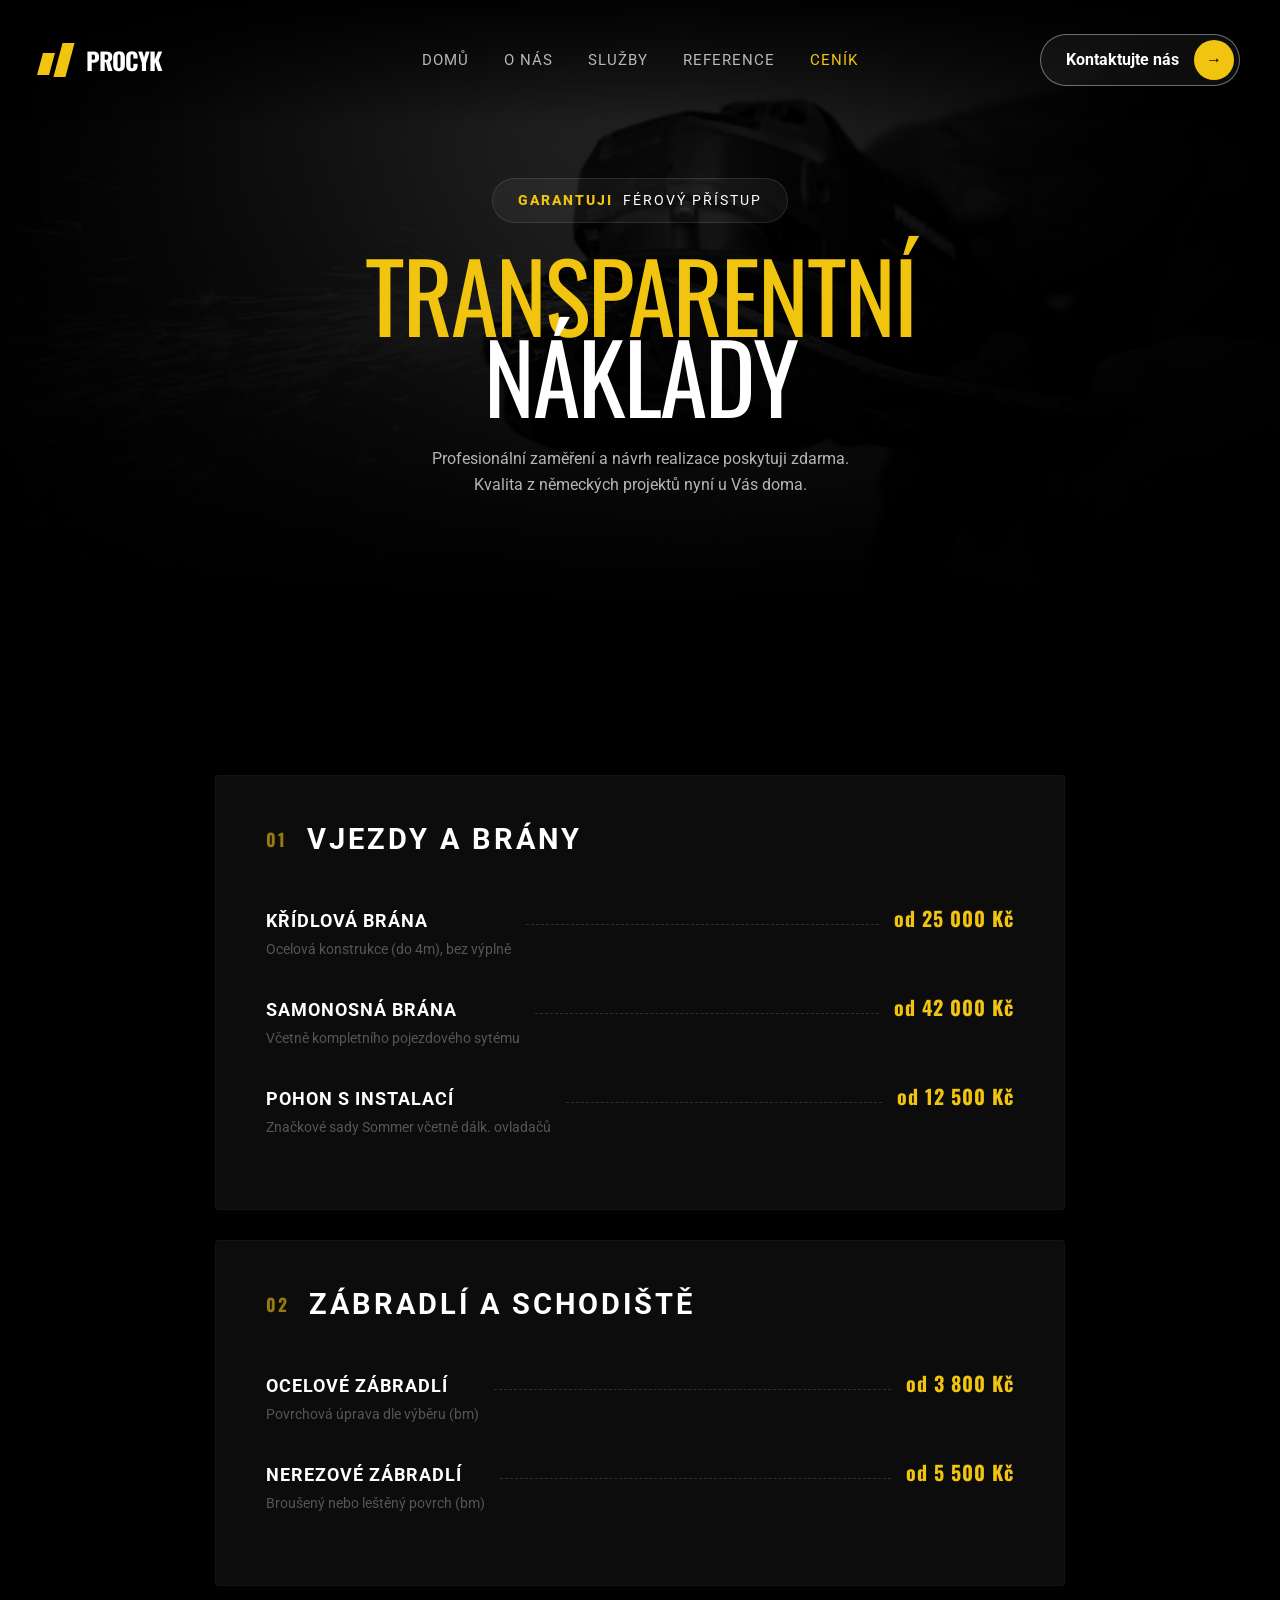
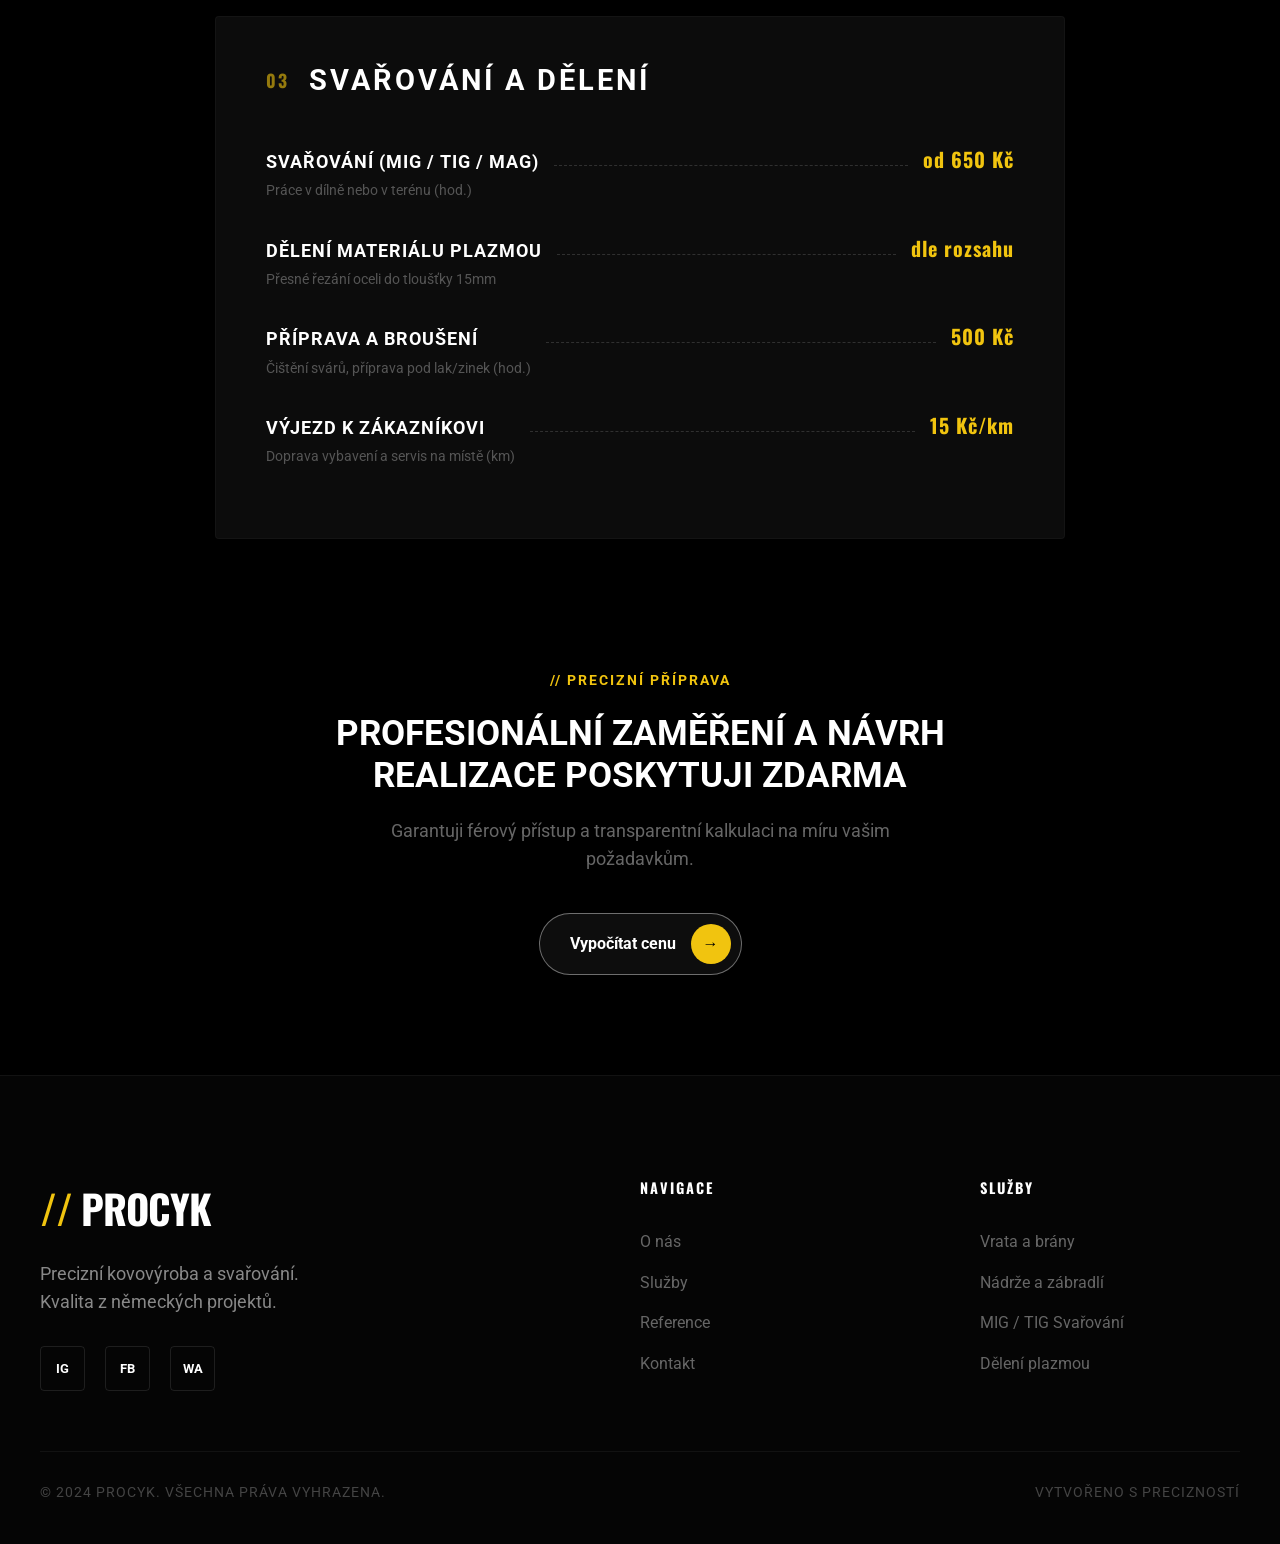
<file: cenik.html>
<!doctype html>
<html lang="cs">
  <head>
    <meta charset="UTF-8" />
    <meta name="viewport" content="width=device-width, initial-scale=1.0" />
    <title>Ceník | PROCYK</title>
    <link rel="stylesheet" href="style.css" />
        <link
      href="https://fonts.googleapis.com/css2?family=Oswald:wght@700&family=Roboto:wght@400;700&display=swap"
      rel="stylesheet"
    />
  </head>
  <body>
    <header class="main-header">
      <div class="header-inner">
<div class="logo-wrapper">
  <a href="#" class="logo-link">
    <div class="logo-icon">
      <span class="bar bar-1"></span>
      <span class="bar bar-2"></span>
      <span class="logo-text">PROCYK</span>
    </div>
  </a>
</div>

        <nav class="nav-menu">
          <ul>
            <li><a href="index.html">Domů</a></li>
            <li><a href="index.html#o-mne">O nás</a></li>
              <a href="index.html#services">Služby</a>
            </li>
            <li><a href="reference.html">Reference</a></li>
            <li><a href="cenik.html" class="active">Ceník</a></li>
          </ul>
        </nav>

        <div class="header-actions">
          <a href="kontakt.html" class="contact-pill">
            <span>Kontaktujte nás</span>
            <div class="circle-arrow">→</div>
          </a>
        </div>
      </div>
    </header>

<section class="pricing-hero">
    <div class="hero-bg-wrapper">
        <img src="images/hero-cenik.jpg" alt="Výroba" class="hero-bg-img">
        <div class="hero-gradient-overlay"></div>
    </div>

    <div class="hero-content-center">
        <div class="trust-pill">
            <span class="pill-yellow">Garantuji</span> férový přístup
        </div>
        
        <h1 class="huge-title">
            <span class="line-yellow">Transparentní</span>
            <span class="line-white">Náklady</span>
        </h1>

        <p class="hero-description">
            Profesionální zaměření a návrh realizace poskytuji zdarma. <br>
            Kvalita z německých projektů nyní u Vás doma.
        </p>
    </div>
</section>
</section>
    <section class="pricing-content">
      <div class="container-small">
        <div class="price-card-group">
          <div class="price-cat-header">
            <span class="cat-number">01</span>
            <h2 class="cat-title">Vjezdy a brány</h2>
          </div>

          <div class="price-list">
            <div class="price-item">
              <div class="price-info">
                <span class="service-name">Křídlová brána</span>
                <span class="service-detail"
                  >Ocelová konstrukce (do 4m), bez výplně</span
                >
              </div>
              <div class="price-dots"></div>
              <div class="price-tag">od 25 000 Kč</div>
            </div>

            <div class="price-item">
              <div class="price-info">
                <span class="service-name">Samonosná brána</span>
                <span class="service-detail"
                  >Včetně kompletního pojezdového sytému</span
                >
              </div>
              <div class="price-dots :hover"></div>
              <div class="price-tag">od 42 000 Kč</div>
            </div>

            <div class="price-item highlight">
              <div class="price-info">
                <span class="service-name">Pohon s instalací</span>
                <span class="service-detail"
                  >Značkové sady Sommer včetně dálk. ovladačů</span
                >
              </div>
              <div class="price-dots"></div>
              <div class="price-tag">od 12 500 Kč</div>
            </div>
          </div>
        </div>

        <div class="price-card-group">
          <div class="price-cat-header">
            <span class="cat-number">02</span>
            <h2 class="cat-title">Zábradlí a schodiště</h2>
          </div>

          <div class="price-list">
            <div class="price-item">
              <div class="price-info">
                <span class="service-name">Ocelové zábradlí</span>
                <span class="service-detail"
                  >Povrchová úprava dle výběru (bm)</span
                >
              </div>
              <div class="price-dots"></div>
              <div class="price-tag">od 3 800 Kč</div>
            </div>

            <div class="price-item">
              <div class="price-info">
                <span class="service-name">Nerezové zábradlí</span>
                <span class="service-detail"
                  >Broušený nebo leštěný povrch (bm)</span
                >
              </div>
              <div class="price-dots"></div>
              <div class="price-tag">od 5 500 Kč</div>
            </div>
          </div>
        </div>

<div class="price-card-group">
            <div class="price-cat-header">
                <span class="cat-number">03</span>
                <h2 class="cat-title">Svařování a dělení</h2>
            </div>
            
            <div class="price-list">
                <div class="price-item">
                    <div class="price-info">
                        <span class="service-name">Svařování (MIG / TIG / MAG)</span>
                        <span class="service-detail">Práce v dílně nebo v terénu (hod.)</span>
                    </div>
                    <div class="price-dots"></div>
                    <div class="price-tag">od 650 Kč</div>
                </div>

                <div class="price-item">
                    <div class="price-info">
                        <span class="service-name">Dělení materiálu plazmou</span>
                        <span class="service-detail">Přesné řezání oceli do tloušťky 15mm</span>
                    </div>
                    <div class="price-dots"></div>
                    <div class="price-tag">dle rozsahu</div>
                </div>

                <div class="price-item">
                    <div class="price-info">
                        <span class="service-name">Příprava a broušení</span>
                        <span class="service-detail">Čištění svárů, příprava pod lak/zinek (hod.)</span>
                    </div>
                    <div class="price-dots"></div>
                    <div class="price-tag">500 Kč</div>
                </div>

                <div class="price-item highlight">
                    <div class="price-info">
                        <span class="service-name">Výjezd k zákazníkovi</span>
                        <span class="service-detail">Doprava vybavení a servis na místě (km)</span>
                    </div>
                    <div class="price-dots"></div>
                    <div class="price-tag">15 Kč/km</div>
                </div>
            </div>
        </div> </div> </section> <section class="pricing-footer-cta">
    <div class="container-small">
        <div class="cta-simple-content">
            <span class="cta-subtitle">// Precizní příprava</span>
            <h2 class="cta-main-title">Profesionální zaměření a návrh realizace poskytuji zdarma</h2>
            <p class="cta-desc">Garantuji férový přístup a transparentní kalkulaci na míru vašim požadavkům.</p>
            
            <a href="kontakt.html" class="contact-pill cta-pill">
                <span>Vypočítat cenu</span>
                <div class="circle-arrow">→</div>
            </a>
        </div>
    </div>
</section>

<footer class="main-footer">
    <div class="footer-container">
        <div class="footer-top">
            <div class="footer-col brand">
                <div class="footer-logo">
                    <span class="logo-accent">//</span> PROCYK
                </div>
                <p class="footer-tagline">Precizní kovovýroba a svařování. <br>Kvalita z německých projektů.</p>
                <div class="footer-socials">
                    <a href="#" class="social-link">IG</a>
                    <a href="#" class="social-link">FB</a>
                    <a href="#" class="social-link">WA</a>
                </div>
            </div>

            <div class="footer-col">
                <h4 class="footer-h">Navigace</h4>
                <ul class="footer-links">
                    <li><a href="index.html#about">O nás</a></li>
                    <li><a href="index.html#services">Služby</a></li>
                    <li><a href="reference.html">Reference</a></li>
                    <li><a href="kontakt.html">Kontakt</a></li>
                </ul>
            </div>

            <div class="footer-col">
                <h4 class="footer-h">Služby</h4>
                <ul class="footer-links">
                    <li><a href="#">Vrata a brány</a></li>
                    <li><a href="#">Nádrže a zábradlí</a></li>
                    <li><a href="#">MIG / TIG Svařování</a></li>
                    <li><a href="#">Dělení plazmou</a></li>
                </ul>
            </div>
        </div>

        <div class="footer-bottom">
            <div class="footer-divider"></div>
            <div class="footer-bottom-flex">
                <p>© 2024 Procyk. Všechna práva vyhrazena.</p>
                <p>Vytvořeno s precizností</p>
            </div>
        </div>
    </div>
</footer>
    <script src="script.js"></script>
  </body>
</html>
</file>
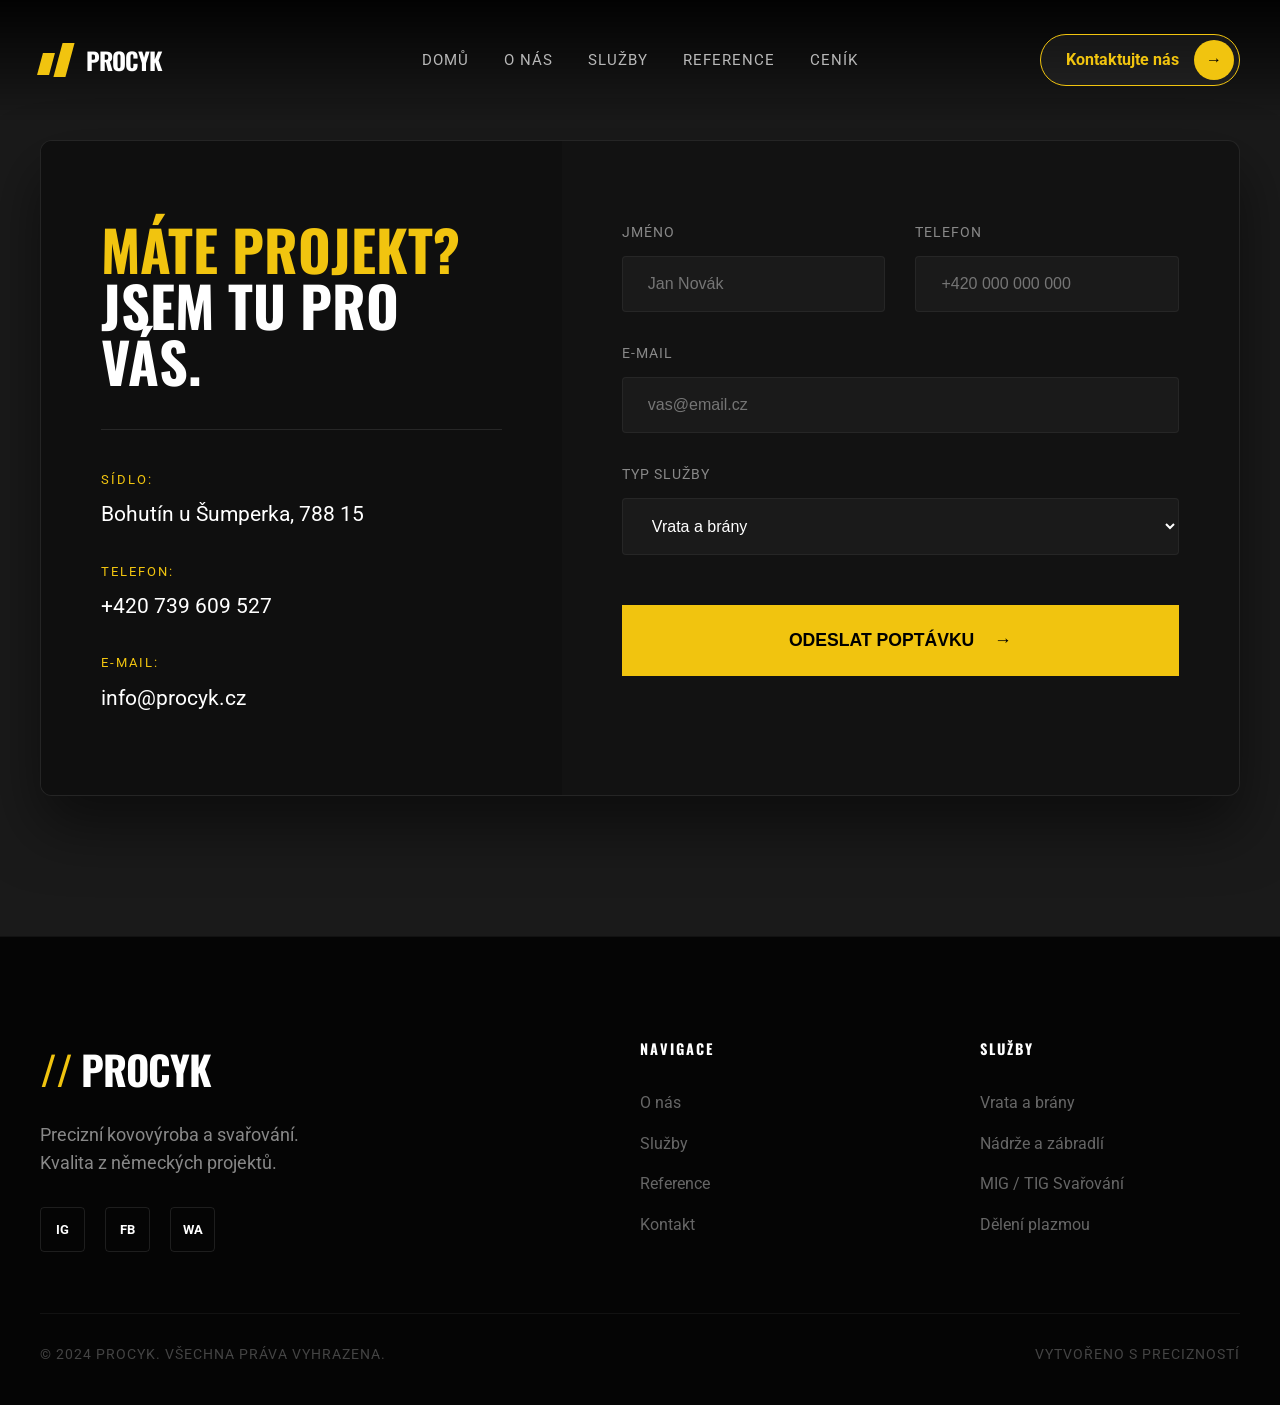
<file: kontakt.html>
<!doctype html>
<html lang="cs">
  <head>
    <meta charset="UTF-8" />
    <meta name="viewport" content="width=device-width, initial-scale=1.0" />
    <title>Kontakt | PROCYK</title>
    <link rel="stylesheet" href="style.css" />
  </head>
  <body>
    <header class="main-header">
      <div class="header-inner">
<div class="logo-wrapper">
  <a href="#" class="logo-link">
    <div class="logo-icon">
      <span class="bar bar-1"></span>
      <span class="bar bar-2"></span>
      <span class="logo-text">PROCYK</span>
    </div>
  </a>
</div>
        <nav class="nav-menu">
          <ul>
            <li><a href="index.html">Domů</a></li>
            <li><a href="#o-mne">O nás</a></li>
              <a href="#sluzby">Služby</a>
            </li>
            <li><a href="reference.html">Reference</a></li>
            <li><a href="cenik.html">Ceník</a></li>
          </ul>
        </nav>

        <div class="header-actions">
<a href="kontakt.html" class="contact-pill active-pill">
    <span>Kontaktujte nás</span>
    <div class="circle-arrow">→</div>
</a>
        </div>
      </div>
    </header>

    <section class="section-contact contact-standalone-clean">
      <div class="contact-container">
        <div class="contact-black-box">
          <div class="contact-info-side">
            <h2 class="contact-title">
              Máte projekt?<br /><span>Jsem tu pro vás.</span>
            </h2>

            <div class="contact-divider"></div>

            <div class="info-details">
              <div class="info-item">
                <span class="info-label">Sídlo:</span>
                <p>Bohutín u Šumperka, 788 15</p>
              </div>
              <div class="info-item">
                <span class="info-label">Telefon:</span>
                <p><a href="tel:+420739609527">+420 739 609 527</a></p>
              </div>
              <div class="info-item">
                <span class="info-label">E-mail:</span>
                <p><a href="mailto:info@procyk.cz">info@procyk.cz</a></p>
              </div>
            </div>
          </div>

          <div class="contact-form-side">
            <form action="#" class="modern-form">
              <div class="form-grid">
                <div class="form-group">
                  <label>Jméno</label>
                  <input type="text" placeholder="Jan Novák" />
                </div>
                <div class="form-group">
                  <label>Telefon</label>
                  <input type="tel" placeholder="+420 000 000 000" />
                </div>
                <div class="form-group full-width">
                  <label>E-mail</label>
                  <input type="email" placeholder="vas@email.cz" />
                </div>
                <div class="form-group full-width">
                  <label>Typ služby</label>
                  <select>
                    <option value="vrata">Vrata a brány</option>
                    <option value="nadrze">Nádrže a zábradlí</option>
                    <option value="svarovani">Svařování a dělení</option>
                    <option value="jine">Něco jiného</option>
                  </select>
                </div>
              </div>

              <div class="form-button-area">
                <button type="submit" class="btn-submit-wide">
                  Odeslat poptávku <span>→</span>
                </button>
              </div>
            </form>
          </div>
        </div>
      </div>
    </section>

<footer class="main-footer">
    <div class="footer-container">
        <div class="footer-top">
            <div class="footer-col brand">
                <div class="footer-logo">
                    <span class="logo-accent">//</span> PROCYK
                </div>
                <p class="footer-tagline">Precizní kovovýroba a svařování. <br>Kvalita z německých projektů.</p>
                <div class="footer-socials">
                    <a href="#" class="social-link">IG</a>
                    <a href="#" class="social-link">FB</a>
                    <a href="#" class="social-link">WA</a>
                </div>
            </div>

            <div class="footer-col">
                <h4 class="footer-h">Navigace</h4>
                <ul class="footer-links">
                    <li><a href="#about">O nás</a></li>
                    <li><a href="#services">Služby</a></li>
                    <li><a href="reference.html">Reference</a></li>
                    <li><a href="#contact">Kontakt</a></li>
                </ul>
            </div>

            <div class="footer-col">
                <h4 class="footer-h">Služby</h4>
                <ul class="footer-links">
                    <li><a href="#">Vrata a brány</a></li>
                    <li><a href="#">Nádrže a zábradlí</a></li>
                    <li><a href="#">MIG / TIG Svařování</a></li>
                    <li><a href="#">Dělení plazmou</a></li>
                </ul>
            </div>
        </div>

        <div class="footer-bottom">
            <div class="footer-divider"></div>
            <div class="footer-bottom-flex">
                <p>© 2024 Procyk. Všechna práva vyhrazena.</p>
                <p>Vytvořeno s precizností</p>
            </div>
        </div>
    </div>
</footer>

<script src="script.js"></script>

  </body>
</html>
</file>
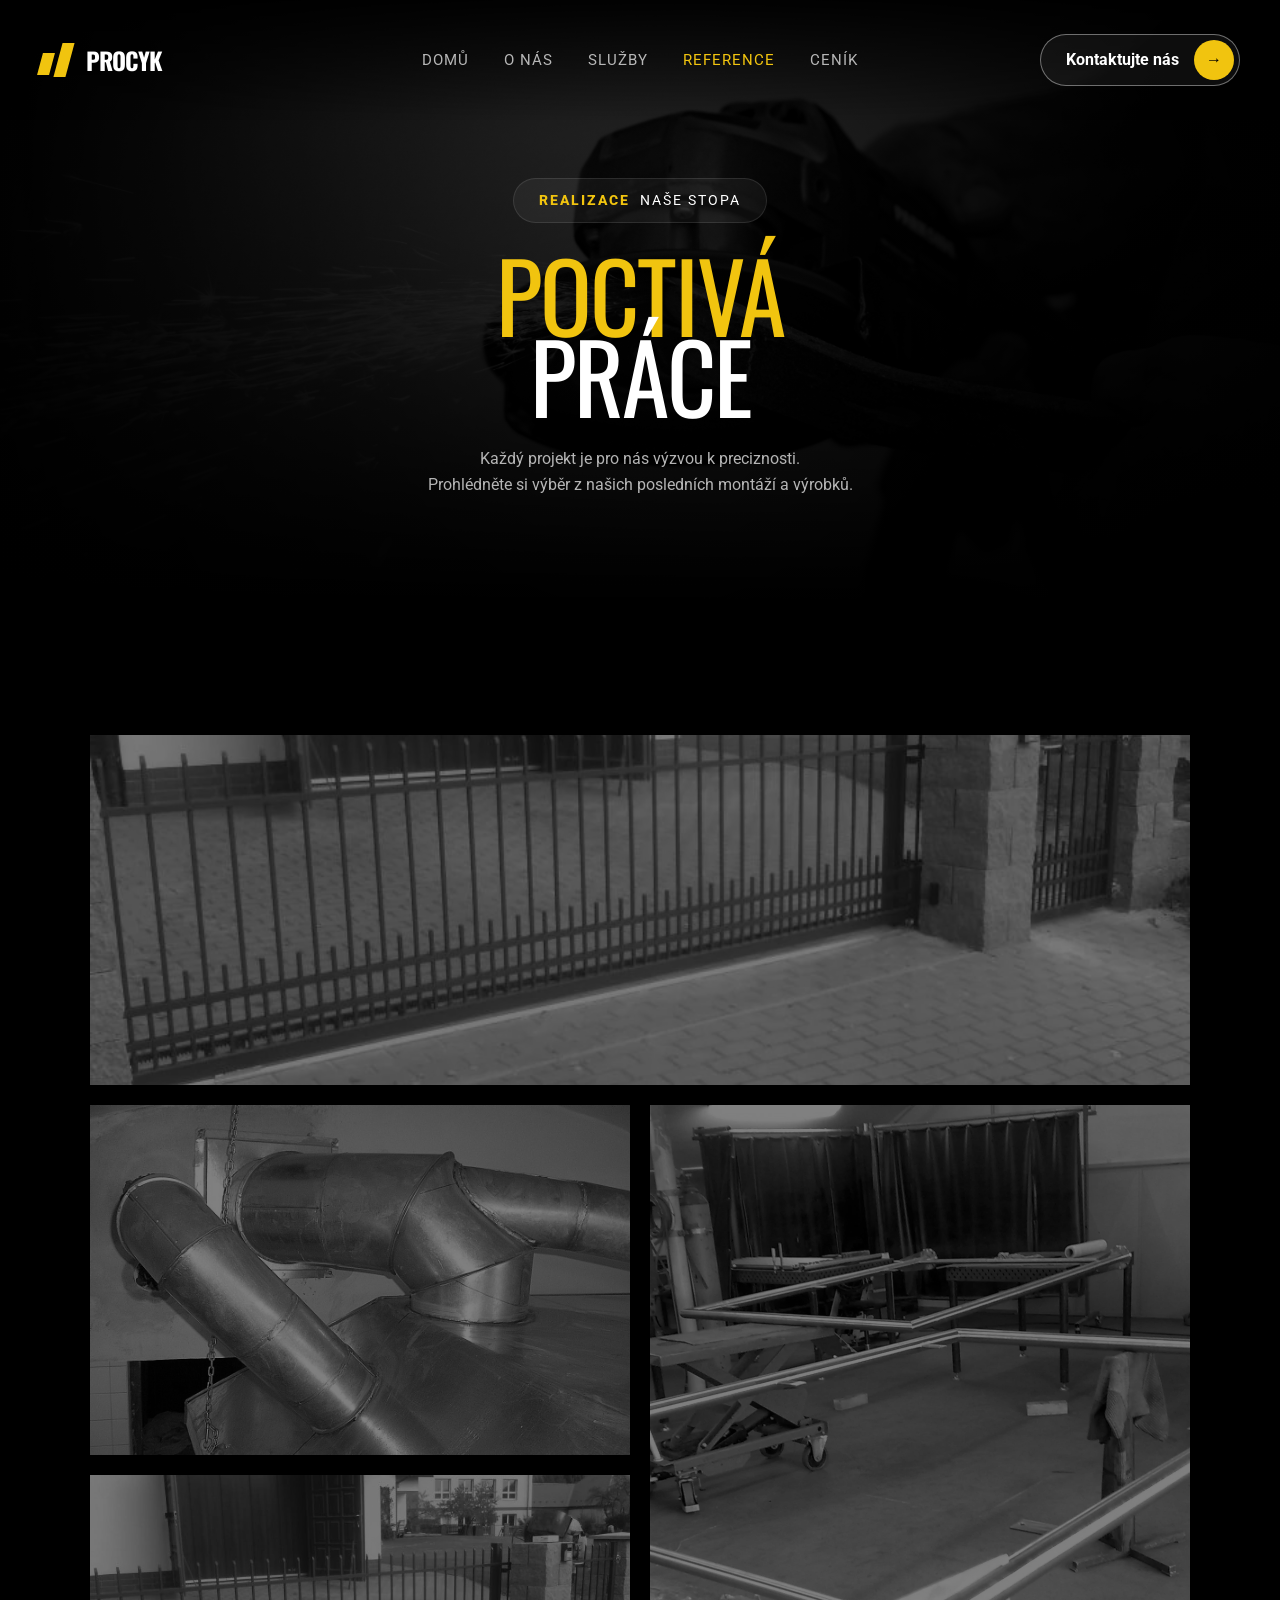
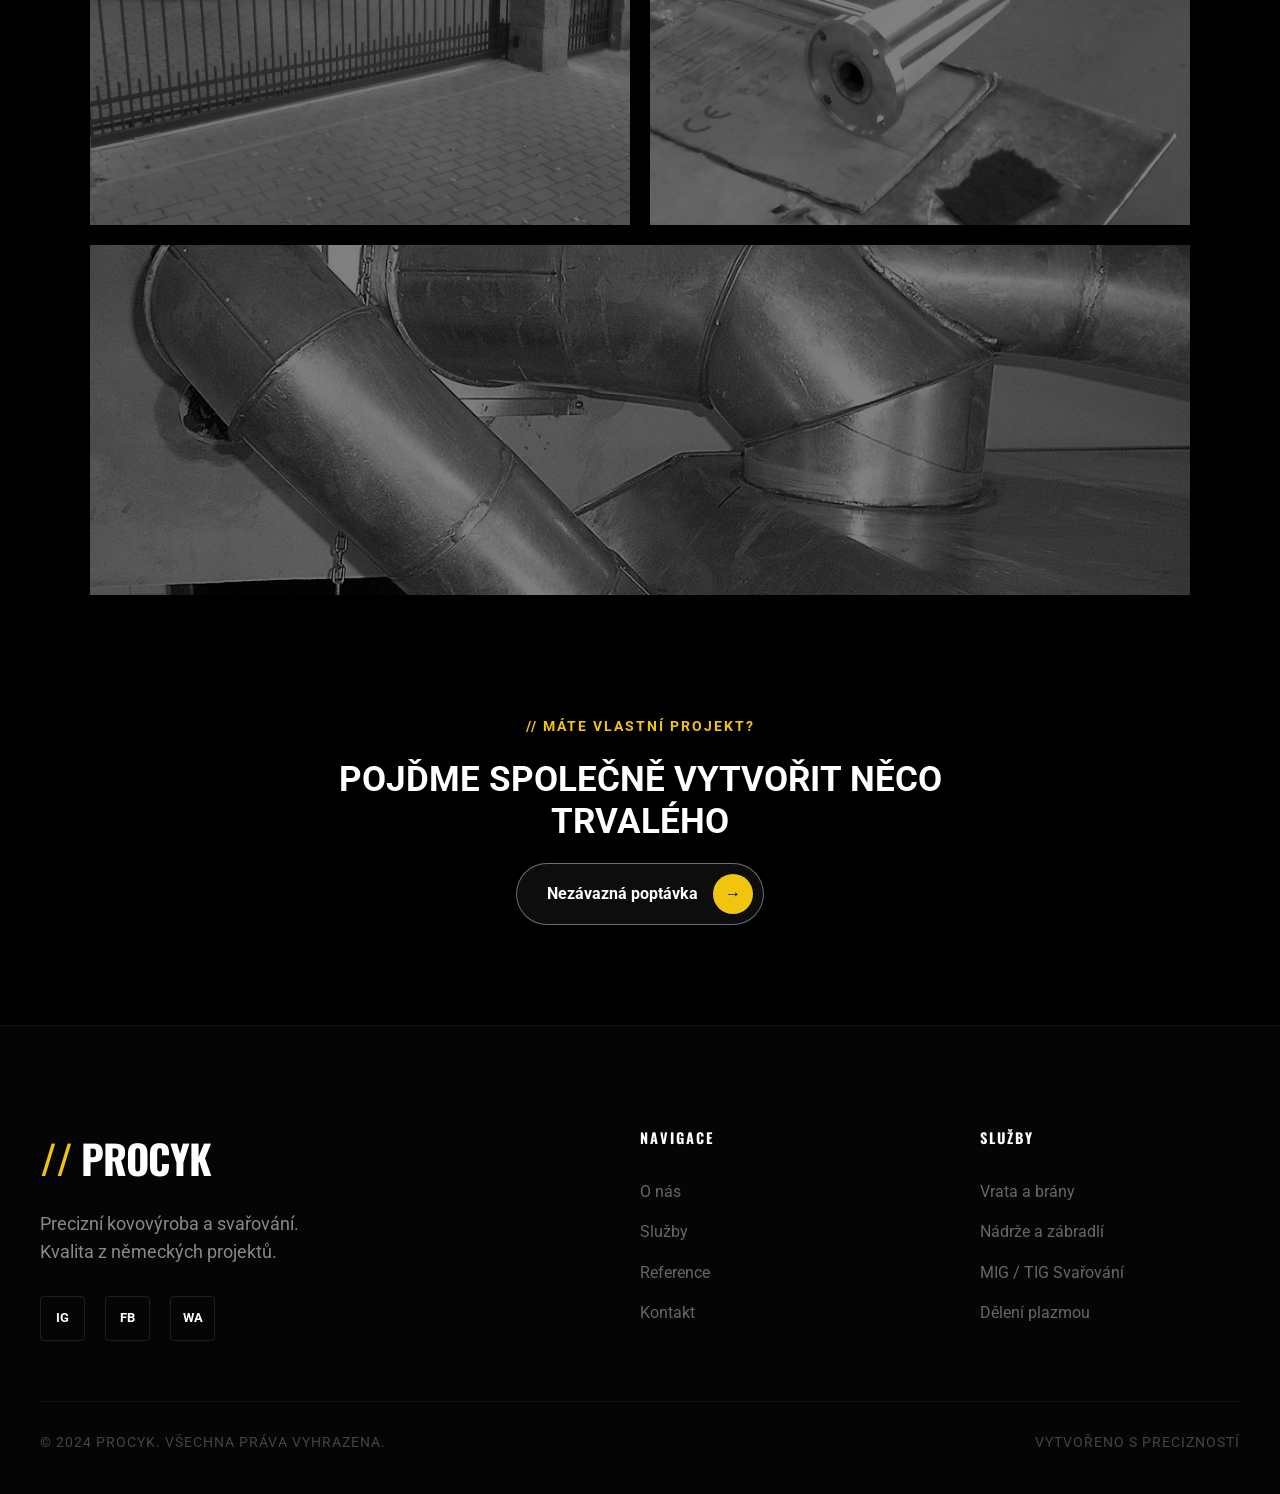
<file: reference.html>
<!doctype html>
<html lang="cs">
  <head>
    <meta charset="UTF-8" />
    <meta name="viewport" content="width=device-width, initial-scale=1.0" />
    <title>Reference | PROCYK</title>
    <link rel="stylesheet" href="style.css" />
    <link
      href="https://fonts.googleapis.com/css2?family=Oswald:wght@500;700;900&family=Roboto:wght@400;700&display=swap"
      rel="stylesheet"
    />
  </head>
  <body>
    <header class="main-header">
      <div class="header-inner">
        <div class="logo-wrapper">
          <a href="#" class="logo-link">
            <div class="logo-icon">
              <span class="bar bar-1"></span>
              <span class="bar bar-2"></span>
              <span class="logo-text">PROCYK</span>
            </div>
          </a>
        </div>

        <nav class="nav-menu">
          <ul>
            <li><a href="index.html">Domů</a></li>
            <li><a href="index.html#o-mne">O nás</a></li>
            <li><a href="index.html#services">Služby</a></li>
            <li><a href="reference.html" class="active">Reference</a></li>
            <li><a href="cenik.html">Ceník</a></li>
          </ul>
        </nav>

        <div class="header-actions">
          <a href="kontakt.html" class="contact-pill">
            <span>Kontaktujte nás</span>
            <div class="circle-arrow">→</div>
          </a>
        </div>
      </div>
    </header>

    <section class="pricing-hero">
      <div class="hero-bg-wrapper">
        <img
          src="images/hero-cenik.jpg"
          alt="Naše projekty"
          class="hero-bg-img"
        />
        <div class="hero-gradient-overlay"></div>
      </div>

      <div class="hero-content-center">
        <div class="trust-pill">
          <span class="pill-yellow">Realizace</span> Naše stopa
        </div>

        <h1 class="huge-title">
          <span class="line-yellow">Poctivá</span>
          <span class="line-white">Práce</span>
        </h1>

        <p class="hero-description">
          Každý projekt je pro nás výzvou k preciznosti. <br />
          Prohlédněte si výběr z našich posledních montáží a výrobků.
        </p>
      </div>
    </section>

    <section class="portfolio-section">
      <div class="container-portfolio">
        <div class="portfolio-grid">
          <div class="portfolio-item wide">
            <img src="images/reference1.webp" alt="Samonosná brána" />
            <div class="item-overlay">
              <span class="item-cat">Vjezdy a brány</span>
              <h3>Samonosná brána Antracit</h3>
              <p>Šumperk | 2024</p>
            </div>
          </div>

          <div class="portfolio-item">
            <img src="images/reference2.webp" alt="Detail svaru" />
            <div class="item-overlay">
              <span class="item-cat">Svařování</span>
              <h3>Detail TIG svaru</h3>
              <p>Nerezová konstrukce</p>
            </div>
          </div>

          <div class="portfolio-item tall">
            <img src="images/reference3.webp" alt="Zábradlí" />
            <div class="item-overlay">
              <span class="item-cat">Zábradlí</span>
              <h3>Schodišťový systém</h3>
              <p>Kombinace ocel a sklo</p>
            </div>
          </div>

          <div class="portfolio-item">
            <img src="images/reference1.webp" alt="Branka" />
            <div class="item-overlay">
              <span class="item-cat">Oplocení</span>
              <h3>Vstupní branka</h3>
              <p>Žárový zinek</p>
            </div>
          </div>

          <div class="portfolio-item wide">
            <img src="images/reference2.webp" alt="Hala" />
            <div class="item-overlay">
              <span class="item-cat">Konstrukce</span>
              <h3>Ocelový skelet haly</h3>
              <p>Průmyslový objekt</p>
            </div>
          </div>
        </div>
      </div>
    </section>

    <section class="pricing-footer-cta">
      <div class="container-small">
        <div class="cta-simple-content">
          <span class="cta-subtitle">// Máte vlastní projekt?</span>
          <h2 class="cta-main-title">Pojďme společně vytvořit něco trvalého</h2>
          <a href="kontakt.html" class="contact-pill cta-pill">
            <span>Nezávazná poptávka</span>
            <div class="circle-arrow">→</div>
          </a>
        </div>
      </div>
    </section>

    <footer class="main-footer">
      <div class="footer-container">
        <div class="footer-top">
          <div class="footer-col brand">
            <div class="footer-logo">
              <span class="logo-accent">//</span> PROCYK
            </div>
            <p class="footer-tagline">
              Precizní kovovýroba a svařování. <br />Kvalita z německých
              projektů.
            </p>
            <div class="footer-socials">
              <a href="#" class="social-link">IG</a>
              <a href="#" class="social-link">FB</a>
              <a href="#" class="social-link">WA</a>
            </div>
          </div>

          <div class="footer-col">
            <h4 class="footer-h">Navigace</h4>
            <ul class="footer-links">
              <li><a href="#about">O nás</a></li>
              <li><a href="#services">Služby</a></li>
              <li><a href="reference.html">Reference</a></li>
              <li><a href="#contact">Kontakt</a></li>
            </ul>
          </div>

          <div class="footer-col">
            <h4 class="footer-h">Služby</h4>
            <ul class="footer-links">
              <li><a href="#">Vrata a brány</a></li>
              <li><a href="#">Nádrže a zábradlí</a></li>
              <li><a href="#">MIG / TIG Svařování</a></li>
              <li><a href="#">Dělení plazmou</a></li>
            </ul>
          </div>
        </div>

        <div class="footer-bottom">
          <div class="footer-divider"></div>
          <div class="footer-bottom-flex">
            <p>© 2024 Procyk. Všechna práva vyhrazena.</p>
            <p>Vytvořeno s precizností</p>
          </div>
        </div>
      </div>
    </footer>

    <script src="script.js"></script>
  </body>
</html>
</file>
<file: style.css>
/* --- 1. ZÁKLAD A PROMĚNNÉ --- */
@import url("https://fonts.googleapis.com/css2?family=Oswald:wght@500;700&family=Roboto:wght@400;700&display=swap");
:root {
  --bg-dark: #000000; /* Čistá černá */
  --accent-yellow: #f1c40f; /* Jasná žlutá (akcent) */
  --text-white: #ffffff;
  --text-gray: #b0b0b0;
  --nav-bg: #111111; /* Téměř černá pro nav */
  --font-heading: "Oswald", sans-serif;
  --font-body: "Roboto", sans-serif;
}
* {
  margin: 0;
  padding: 0;
  box-sizing: border-box;
}
body {
  font-family: var(--font-body);
  background-color: var(--bg-dark);
  color: var(--text-white);
  line-height: 1.6;
}
html {
  scroll-behavior: smooth;
}

/* --- 2. NAVBAR (VYCENTROVANÝ S BLUREM) --- */
.main-header {
  position: fixed;
  top: 0;
  width: 100%;
  z-index: 1000;
  padding: 20px 0;
  transition:
    background 0.3s ease,
    padding 0.3s ease,
    border 0.3s ease; /* Specifikujeme, co se má animovat */
  background: linear-gradient(
    to bottom,
    rgba(0, 0, 0, 0.9) 0%,
    transparent 100%
  );
}

/* Stav po scrollu - přidá blur a tmavší pozadí */
.main-header.scrolled {
  padding: 10px 0;
  background: rgba(
    5,
    5,
    5,
    0.85
  ) !important; /* Pevná barva místo gradientu eliminuje blikání */
  backdrop-filter: blur(15px);
  -webkit-backdrop-filter: blur(15px);
}

.logo-link {
  text-decoration: none; /* Odstraní případné podtržení */
  display: block;
  transition: opacity 0.3s ease;
}

.logo-link:hover {
  opacity: 0.8; /* Jemná reakce na najetí myší */
}

/* Pokud máš v logu text, zajisti, aby byl bílý */
.logo-text {
  font-family: var(--font-heading);
  font-weight: 800;
  font-size: 1.5rem;
  color: #fff;
  margin-left: 10px;
  letter-spacing: -1px;
}
.header-inner {
  max-width: 1400px;
  margin: 0 auto;
  padding: 0 40px;
  display: flex;
  justify-content: space-between; /* Logo vlevo, Actions vpravo */
  align-items: center;
  position: relative; /* Nutné pro absolutní centrování menu */
  height: 80px;
}

/* LOGO SEKCE */
.logo-wrapper {
  z-index: 10;
}

.logo-icon {
  display: flex;
  gap: 6px;
  text-decoration: none;
  align-items: center;
}

.bar {
  width: 12px;
  background: var(--accent-yellow);
  transform: skewX(-15deg);
}

.bar-1 {
  height: 22px;
  margin-top: 8px;
}
.bar-2 {
  height: 34px;
}

/* NAVIGAČNÍ MENU - MATEMATICKÝ STŘED */
.nav-menu {
  position: absolute;
  left: 50%;
  transform: translateX(-50%); /* Perfektní vycentrování */
  z-index: 5;
}

.nav-menu ul {
  display: flex;
  list-style: none;
  gap: 35px;
  margin: 0;
  padding: 0;
  align-items: center;
}

.nav-menu a {
  text-decoration: none;
  color: var(--text-white);
  font-size: 0.95rem;
  opacity: 0.7;
  transition: 0.3s;
  text-transform: uppercase;
  letter-spacing: 1px;
}

.nav-menu a:hover,
.nav-menu a.active {
  opacity: 1;
  color: var(--accent-yellow);
}

/* PRAVÁ STRANA (Tlačítko) */
.header-actions {
  z-index: 10;
}

.contact-pill {
  display: flex;
  align-items: center;
  background: rgba(255, 255, 255, 0.05);
  border: 1px solid rgba(255, 255, 255, 0.4);
  padding: 5px 5px 5px 25px;
  border-radius: 50px;
  color: white;
  text-decoration: none;
  font-weight: 700;
  transition: all 0.3s ease;
}

.circle-arrow {
  width: 40px;
  height: 40px;
  background-color: var(
    --accent-yellow
  ) !important; /* Vynutíme žlutou, pokud zmizela */
  border-radius: 50%;
  display: flex;
  align-items: center;
  justify-content: center;
  color: #000 !important; /* Černá šipka */
  margin-left: 15px;
  font-weight: bold;
  transition:
    transform 0.3s ease,
    background-color 0.3s ease;
}

/* HOVER A AKTIVNÍ STAV PILLU (BEZ POHYBU) */
.contact-pill:hover,
.contact-pill.active-pill {
  border-color: var(--accent-yellow);
}

.contact-pill:hover span,
.contact-pill.active-pill span {
  color: var(--accent-yellow);
}

.contact-pill:hover .circle-arrow,
.contact-pill.active-pill .circle-arrow {
  background-color: var(--accent-yellow);
  color: #000;
}

/* Mobilní optimalizace */
@media (max-width: 992px) {
  .nav-menu {
    display: none; /* Tady by pak přišlo mobilní menu/hamburger */
  }
}
/* --- 3. HERO SEKCE --- */
/* MODERNÍ HERO SEKCE (1:1 Design) */
.modern-hero-1to1 {
  height: 100vh;
  position: relative;
  display: flex;
  align-items: center; /* Vertikálně stále na střed */
  justify-content: flex-start; /* Obsah se posune doleva */
  padding: 0 10%; /* Odsazení od levého kraje */
  overflow: hidden;
}

.hero-main-container.left-aligned {
  position: relative;
  z-index: 2;
  max-width: 900px;
  text-align: left; /* Text doleva */
  margin-left: 0;
}

.hero-bg-wrapper {
  position: absolute;
  top: 0;
  left: 0;
  width: 100%;
  height: 100%;
  z-index: 1;
}
.hero-bg-img {
  width: 100%;
  height: 100%;
  object-fit: cover;
  opacity: 0.25; /* Tmavé pozadí */
}

.hero-gradient-overlay {
  position: absolute;
  top: 0;
  left: 0;
  width: 100%;
  height: 100%;
  background: linear-gradient(
    0deg,
    var(--bg-dark) 5%,
    rgba(0, 0, 0, 0) 50%,
    var(--bg-dark) 95%
  );
}

.hero-main-container {
  position: relative;
  z-index: 2;
  max-width: 1000px;
}

/* Obrovský nadpis */
.hero-huge-title {
  font-family: var(--font-heading);
  font-size: clamp(2.5rem, 8vw, 5.5rem);
  font-weight: 500;
  line-height: 1;
  margin-bottom: 30px;
  text-transform: uppercase;
  display: flex;
  flex-direction: column; /* Řádky pod sebou */
}

.line-yellow {
  color: var(--accent-yellow);
}
.line-white {
  color: var(--text-white);
}

/* Popis */
.hero-description {
  font-size: 1.25rem;
  color: var(--text-gray);
  margin: 0 0 50px 0; /* Zrušeno centrování marginem */
  max-width: 600px;
}

.hero-buttons-1to1 {
  display: flex;
  gap: 15px;
  justify-content: flex-start; /* Zarovnání doleva podle tvého přání */
  align-items: center;
  margin-top: 40px;
}

.btn-quote-solid,
.btn-services-outline {
  display: flex;
  align-items: center;
  text-decoration: none;
  font-family: "Roboto", sans-serif;
  font-weight: 700;
  font-size: 1rem;
  border-radius: 50px; /* Perfektní pilulka */
  transition: all 0.3s ease;
  height: 60px; /* Fixní výška pro oba */
}

.btn-circle {
  width: 50px;
  height: 50px;
  background-color: #000; /* Černý kruh uvnitř */
  border-radius: 50%;
  display: flex;
  align-items: center;
  justify-content: center;
  margin-left: 20px;
  transition: transform 0.3s ease;
}

.btn-quote-solid {
  background-color: var(--accent-yellow);
  color: #000;
  padding: 5px 5px 5px 30px; /* Více místa vlevo pro text */
}

.btn-arrow {
  color: var(--accent-yellow);
  font-size: 1.4rem;
}

.btn-quote-solid:hover .btn-circle {
  transform: scale(1.05);
}

/* OUTLINE TLAČÍTKO */
.btn-services-outline {
  background-color: transparent;
  border: 1px solid rgba(255, 255, 255, 0.8);
  color: #fff;
  padding: 0 35px;
}

.btn-arrow-simple {
  margin-left: 15px;
  font-size: 1.2rem;
  transition: transform 0.3s ease;
}

.btn-services-outline:hover {
  background-color: rgba(255, 255, 255, 0.05);
  border-color: #fff;
}

.btn-services-outline:hover .btn-arrow-simple {
  transform: translateX(5px);
}

/* RESPONSIVITA */
@media (max-width: 480px) {
  .hero-buttons-1to1 {
    flex-direction: column;
    align-items: flex-start;
  }
  .btn-quote-solid,
  .btn-services-outline {
    width: 100%;
    justify-content: space-between;
  }
}

.btn-quote-pill {
  display: flex;
  align-items: center;
  background-color: rgba(255, 255, 255, 0.03);
  border: 1px solid rgba(255, 255, 255, 0.3);
  padding: 6px 6px 6px 30px;
  border-radius: 50px;
  color: var(--text-white);
  text-decoration: none;
  font-weight: 700;
  font-size: 1rem;
  transition: 0.3s;
}
.circle-arrow-btn {
  width: 45px;
  height: 45px;
  background: var(--accent-yellow);
  border-radius: 50%;
  display: flex;
  align-items: center;
  justify-content: center;
  color: #000;
  font-size: 1.3rem;
  margin-left: 15px;
}
.btn-quote-pill:hover {
  background-color: rgba(255, 255, 255, 0.1);
  border-color: var(--accent-yellow);
}

.btn-outline-minimal {
  display: flex;
  align-items: center;
  border: 1px solid rgba(255, 255, 255, 0.3);
  color: var(--text-white);
  padding: 16px 35px;
  text-decoration: none;
  font-weight: 700;
  border-radius: 5px;
  transition: 0.3s;
}
.arrow-linear {
  margin-left: 10px;
  opacity: 0.5;
  transition: 0.3s;
}
.btn-outline-minimal:hover {
  background-color: rgba(255, 255, 255, 0.05);
  border-color: var(--accent-yellow);
}
.btn-outline-minimal:hover .arrow-linear {
  opacity: 1;
  transform: translateX(3px);
}

/* Spodní tmavá lišta se službami */
.hero-services-bar {
  position: absolute;
  bottom: 0;
  left: 0;
  width: 100%;
  background-color: rgba(17, 17, 17, 0.8);
  border-top: 1px solid rgba(255, 255, 255, 0.05);
  padding: 25px 40px;
  z-index: 3;
}

.services-list {
  max-width: 1400px;
  margin: 0;
  display: flex;
  justify-content: flex-start; /* Služby doleva */
  gap: 50px; /* Mezery mezi službami */
  list-style: none;
}

.services-list li {
  font-family: var(--font-heading);
  text-transform: uppercase;
  font-size: 1.1rem;
  font-weight: bold;
  color: #ccc;
}
.services-list li span {
  color: var(--accent-yellow);
  margin-right: 12px;
}

/* Mobilní úprava */
@media (max-width: 768px) {
  .hero-huge-title {
    font-size: 2.5rem;
  }
  .services-list {
    flex-direction: column;
    gap: 15px;
    text-align: left;
    padding-left: 20px;
  }
}
/* --- 4. LIŠTA A RESPONSIVITA --- */
.hero-services-bar {
  position: absolute;
  bottom: 0;
  width: 100%;
  background: rgba(10, 10, 10, 0.9);
  padding: 30px 50px;
  z-index: 3;
}

.services-list {
  max-width: 1400px;
  margin: 0 auto;
  display: flex;
  justify-content: space-between;
  list-style: none;
}

.services-list li span {
  color: var(--accent-yellow);
  margin-right: 15px;
}

@media (max-width: 768px) {
  .nav-menu,
  .hero-services-bar {
    display: none;
  }
  .hero-huge-title {
    font-size: 2.8rem;
  }
}

/* --- SPOLEČNÉ PRO SEKCE --- */
.container {
  max-width: 1200px;
  margin: 0 auto;
  padding: 0 20px;
}
section {
  padding: 100px 0;
}
.section-title {
  font-family: var(--font-heading);
  font-size: 3rem;
  text-transform: uppercase;
  margin-bottom: 40px;
  line-height: 1.1;
}
.section-title span {
  color: var(--accent-yellow);
}
.section-title.center {
  text-align: center;
}

/* --- ABOUT --- */
/* --- SEKCE O NÁS (UPRAVENÝ RYTMUS) --- */
.section-about {
  /* Mírně světlejší pozadí pro oddělení od černé sekce Služby */
  background-color: #0c0c0c;
  padding: 140px 0;
  border-top: 1px solid rgba(255, 255, 255, 0.03);
  border-bottom: 1px solid rgba(255, 255, 255, 0.03);
  position: relative;
}

.about-grid {
  display: grid;
  /* Mírně asymetrický grid pro modernější vzhled */
  grid-template-columns: 1.1fr 0.9fr;
  gap: 80px;
  align-items: center;
}

.about-text p {
  color: var(--text-gray);
  font-size: 1.1rem;
  line-height: 1.7;
  margin-bottom: 40px;
  max-width: 600px;
}

/* Statistiky s lepším rozložením */
.stats-grid {
  display: grid;
  grid-template-columns: repeat(2, minmax(140px, auto));
  gap: 40px;
}

.stat-item h3 {
  color: var(--accent-yellow);
  font-size: 3rem; /* Větší a výraznější čísla */
  font-family: var(--font-heading);
  margin-bottom: 5px;
  line-height: 1;
}

.stat-item p {
  text-transform: uppercase;
  font-size: 0.85rem;
  letter-spacing: 2px;
  color: #666;
  margin: 0;
}

/* Fotka s industriálním detailem */
.about-image {
  position: relative;
}

/* Žlutý akcentní roh za fotkou */
.about-image::after {
  content: "";
  position: absolute;
  top: -15px;
  right: -15px;
  width: 100px;
  height: 100px;
  border-top: 3px solid var(--accent-yellow);
  border-right: 3px solid var(--accent-yellow);
  z-index: 0;
}

.about-image img {
  width: 100%;
  border-radius: 5px; /* Méně kulaté rohy působí víc profi */
  filter: grayscale(1) brightness(0.8);
  transition: all 0.6s cubic-bezier(0.165, 0.84, 0.44, 1);
  position: relative;
  z-index: 1;
  box-shadow: 0 20px 50px rgba(0, 0, 0, 0.5);
}

.about-image img:hover {
  filter: grayscale(0) brightness(1);
  transform: scale(1.02);
}

/* Responzivita */
@media (max-width: 992px) {
  .about-grid {
    grid-template-columns: 1fr;
    gap: 60px;
    text-align: left;
  }
  .about-image {
    order: -1; /* Fotka nahoře na mobilu */
    max-width: 500px;
  }
}

/* --- SERVICES --- */
/* --- OPRAVENÉ KARTY SLUŽEB --- */
.services-container {
  max-width: 1400px; /* Ještě o něco širší pro masivnější vzhled */
  margin: 0 auto;
  padding: 0 40px;
}

.services-cards {
  display: grid;
  grid-template-columns: repeat(auto-fit, minmax(400px, 1fr)); /* Širší karty */
  gap: 30px;
}

.service-card {
  background: #0c0c0c;
  border: 1px solid rgba(255, 255, 255, 0.05);
  padding: 50px;
  display: flex;
  flex-direction: column;
  justify-content: space-between;
  min-height: 450px;
  transition: var(--transition);
}

.service-card:hover {
  border-color: var(--accent-yellow);
  background: #111;
}

/* Horní část: Číslo a Nadpis v jedné lince */
.card-top {
  display: flex;
  align-items: baseline; /* Srovná spodek textů */
  gap: 20px;
  margin-bottom: 40px;
}

.service-number {
  font-family: var(--font-heading);
  color: var(--accent-yellow);
  font-size: 1.2rem;
  font-weight: 700;
}

.service-title {
  font-family: var(--font-heading);
  font-size: 1.8rem;
  text-transform: uppercase;
  color: #fff;
  letter-spacing: 1px;
}

/* Seznam položek */
.service-list {
  list-style: none;
  margin-bottom: 40px;
}

.service-list li {
  font-size: 1.05rem;
  color: var(--text-gray);
  margin-bottom: 15px;
  display: flex;
  align-items: center;
}

.service-list li span {
  color: var(--accent-yellow);
  margin-right: 15px;
  font-weight: bold;
}

/* Spodek karty */
.service-footer {
  color: #444;
  font-size: 0.85rem;
  text-transform: uppercase;
  letter-spacing: 2px;
  border-top: 1px solid rgba(255, 255, 255, 0.05);
  padding-top: 25px;
}

/* Responzivita pro menší monitory */
@media (max-width: 1200px) {
  .services-cards {
    grid-template-columns: repeat(auto-fit, minmax(320px, 1fr));
  }
}

/* --- CONTACT --- */
.section-contact {
  background-color: #1a1a1a; /* Světlejší šedé pozadí celé sekce */
  padding: 140px 0;
  position: relative;
}

.contact-container {
  max-width: 1400px; /* Masivnější šířka */
  margin: 0 auto;
  padding: 0 40px;
}

.contact-black-box {
  background: #121212; /* Světlejší šedé pozadí boxu */
  border: 1px solid rgba(255, 255, 255, 0.08);
  border-radius: 12px;
  display: grid;
  grid-template-columns: 1fr 1.3fr;
  overflow: hidden;
  box-shadow: 0 30px 60px rgba(0, 0, 0, 0.5);
}

/* LEVÁ STRANA */
.contact-info-side {
  padding: 80px 60px;
  background: #0f0f0f; /* Trochu tmavší než pravá pro kontrast */
}

.contact-title {
  font-family: var(--font-heading);
  font-size: 3.5rem;
  line-height: 1;
  text-transform: uppercase;
  margin-bottom: 20px;
  color: var(--accent-yellow);
}

.contact-title span {
  color: var(--text-white);
}
.contact-subtext {
  /* Místo nudné šedé použijeme "off-white" s mírným průsvitem */
  color: rgba(255, 255, 255, 0.7);
  font-size: 1.1rem;
  line-height: 1.6;
  margin-bottom: 50px;
  max-width: 450px; /* Aby se text nelámal divně přes celou šířku */
  font-weight: 300; /* Lehčí váha písma vypadá víc luxusně */
  letter-spacing: 0.5px;
}

/* DIVIDER (DĚLÍCÍ ČÁRA) */
.contact-divider {
  width: 100%;
  height: 1px;
  background: rgba(255, 255, 255, 0.1);
  margin: 40px 0;
}

.info-details {
  display: flex;
  flex-direction: column;
  gap: 30px;
}
.info-label {
  color: var(--accent-yellow);
  font-size: 0.8rem;
  text-transform: uppercase;
  letter-spacing: 2px;
  margin-bottom: 8px;
  display: block;
}
.info-item p,
.info-item a {
  font-size: 1.3rem;
  color: #fff;
  text-decoration: none;
}

/* PRAVÁ STRANA (FORMULÁŘ) */
.contact-form-side {
  padding: 80px 60px;
  display: flex;
  flex-direction: column;
}

.form-grid {
  display: grid;
  grid-template-columns: 1fr 1fr;
  gap: 30px;
}

.full-width {
  grid-column: span 2;
}

.form-group label {
  display: block;
  color: #888;
  font-size: 0.9rem;
  margin-bottom: 12px;
  text-transform: uppercase;
  letter-spacing: 1px;
}

.form-group input,
.form-group select {
  width: 100%;
  background: #1a1a1a;
  border: 1px solid rgba(255, 255, 255, 0.05);
  padding: 18px 25px;
  color: #fff;
  border-radius: 4px;
  font-size: 1rem;
}

/* TLAČÍTKO NA SPODKU */
.form-button-area {
  margin-top: auto; /* Tlačí button dolů */
  padding-top: 50px;
}

.btn-submit-wide {
  width: 100%;
  background: var(--accent-yellow);
  color: #000;
  border: none;
  padding: 25px;
  font-weight: 800;
  text-transform: uppercase;
  font-size: 1.1rem;
  cursor: pointer;
  display: flex;
  justify-content: center;
  align-items: center;
  gap: 20px;
  transition: 0.3s ease;
}

.btn-submit-wide:hover {
  background: #fff;
  transform: translateY(-5px);
}

@media (max-width: 1100px) {
  .contact-black-box {
    grid-template-columns: 1fr;
  }
  .form-grid {
    grid-template-columns: 1fr;
  }
  .full-width {
    grid-column: span 1;
  }
}

/* --- LIT FOOTER DESIGN --- */
.main-footer {
  width: 100% !important; /* Vynutí plnou šířku prohlížeče */
  background-color: #050505;
  padding: 100px 0 40px 0;
  border-top: 1px solid rgba(255, 255, 255, 0.05);
}

.footer-container {
  max-width: 1400px !important; /* Footeru dovolíme být širší než ceníku */
  margin: 0 auto;
  padding: 0 40px;
}

.footer-top {
  display: grid;
  grid-template-columns: 2fr 1fr 1fr;
  gap: 80px;
  margin-bottom: 60px;
  /* PŘIDEJ TOTO: Zabrání to sloupcům, aby se do sebe vmačkaly */
  min-width: 0;
}

/* A uprav tuhle media query, kterou už v CSS máš, na 1024px */
@media (max-width: 1024px) {
  .footer-top {
    grid-template-columns: 1fr; /* Na tabletu to hodí sloupce pod sebe */
    gap: 40px;
  }
}

/* Branding sloupec */
.footer-logo {
  font-family: var(--font-heading);
  font-size: 2.5rem;
  font-weight: 800;
  letter-spacing: -1px;
  margin-bottom: 20px;
  color: #fff;
}

.logo-accent {
  color: var(--accent-yellow);
}

.footer-tagline {
  color: #888;
  font-size: 1.1rem;
  max-width: 300px;
  line-height: 1.6;
  margin-bottom: 30px;
}

/* Nadpisy sloupců */
.footer-h {
  color: #fff;
  text-transform: uppercase;
  font-size: 0.9rem;
  letter-spacing: 2px;
  margin-bottom: 30px;
  font-family: var(--font-heading);
}

/* Odkazy */
.footer-links {
  list-style: none;
}

.footer-links li {
  margin-bottom: 15px;
}

.footer-links a {
  color: #666;
  text-decoration: none;
  transition: 0.3s;
  font-size: 1rem;
}

.footer-links a:hover {
  color: var(--accent-yellow);
  padding-left: 5px;
}

/* Sociální sítě */
.footer-socials {
  display: flex;
  gap: 20px;
}

.social-link {
  width: 45px;
  height: 45px;
  border: 1px solid rgba(255, 255, 255, 0.1);
  display: flex;
  align-items: center;
  justify-content: center;
  color: #fff;
  text-decoration: none;
  font-size: 0.8rem;
  font-weight: bold;
  border-radius: 4px;
  transition: 0.3s;
}

.social-link:hover {
  background: var(--accent-yellow);
  color: #000;
  border-color: var(--accent-yellow);
  transform: translateY(-5px);
}

/* Spodní lišta */
.footer-divider {
  height: 1px;
  background: rgba(255, 255, 255, 0.05);
  margin-bottom: 30px;
}

.footer-bottom-flex {
  display: flex;
  justify-content: space-between;
  color: #444;
  font-size: 0.85rem;
  text-transform: uppercase;
  letter-spacing: 1px;
}

/* Responzivita */
@media (max-width: 900px) {
  .footer-top {
    grid-template-columns: 1fr;
    gap: 50px;
  }
  .footer-tagline {
    max-width: 100%;
  }
}

/* =========================================
   CSS PRO STRÁNKU CENÍK (PRICING)
   ========================================= */

/* --- UPRAVENÝ CENÍK (KOMPAKTNÍ STŘEDOVÝ DESIGN) --- */

/* Kontejner, který to udrží uprostřed a v rozumné šířce */
.container-small {
  max-width: 900px; /* Ideální šířka pro čitelnost */
  margin: 0 auto;
  padding: 0 25px;
}

/* Hlavička stránky vycentrovaná */
.page-header {
  padding: 160px 0 60px 0;
  background: #050505;
  text-align: center; /* Vycentrovaný nadpis "Ceník" */
}

.header-subtitle {
  margin: 20px auto 0;
  max-width: 600px; /* Aby text pod nadpisem nebyl moc roztažený */
}

/* Karta pro skupinu cen */
.price-card-group {
  background: #0c0c0c;
  border: 1px solid rgba(255, 255, 255, 0.03);
  padding: 40px 50px; /* Vyváženější vnitřní odsazení */
  margin-bottom: 30px;
  border-radius: 4px;
  transition: all 0.4s ease;
}

.price-card-group:hover {
  border-color: rgba(241, 196, 15, 0.3);
  box-shadow: 0 30px 60px rgba(0, 0, 0, 0.5);
  transform: translateY(-5px);
}

/* Hlavička kategorie (01, 02...) */
.price-cat-header {
  display: flex;
  align-items: center;
  gap: 20px;
  margin-bottom: 40px;
}

.cat-number {
  color: var(--accent-yellow);
  font-family: var(--font-heading);
  font-size: 1.1rem;
  font-weight: 800;
  letter-spacing: 2px;
  opacity: 0.6;
}

.cat-title {
  font-size: 1.8rem; /* Mírně zmenšeno pro lepší proporce */
  text-transform: uppercase;
  letter-spacing: 3px;
  color: #fff;
  margin: 0;
}

/* Jednotlivé položky ceníku */
.price-item {
  display: flex;
  align-items: baseline; /* Lepší zarovnání textu a teček */
  margin-bottom: 25px;
  padding-bottom: 5px;
}

.price-info {
  display: flex;
  flex-direction: column;
  flex-shrink: 0;
  max-width: 65%; /* Název nezabere celou šířku */
}

.service-name {
  font-size: 1.1rem;
  font-weight: 700;
  color: #fff;
  text-transform: uppercase;
  letter-spacing: 1px;
}

.service-detail {
  font-size: 0.85rem;
  color: #555;
  margin-top: 4px;
  font-weight: 400;
}

/* Tečky */
.price-dots {
  flex-grow: 1;
  border-bottom: 1px dashed rgba(255, 255, 255, 0.15);
  margin: 0 15px;
  position: relative;
  top: -2px;
}

/* Cena */
.price-tag {
  font-family: var(--font-heading);
  font-size: 1.25rem;
  color: var(--accent-yellow);
  font-weight: 800;
  white-space: nowrap;
  letter-spacing: 1px;
}

/* --- RESPONZIVITA PRO MOBILY --- */
@media (max-width: 768px) {
  .price-item {
    flex-direction: column;
    align-items: flex-start;
    margin-bottom: 30px;
  }

  .price-dots {
    display: none;
  }

  .price-tag {
    margin-top: 8px;
    font-size: 1.3rem;
  }

  .price-card-group {
    padding: 30px 20px;
  }

  .cat-title {
    font-size: 1.4rem;
  }
}

.pricing-footer-cta {
  padding: 100px 0;
  text-align: center;
  margin-top: -100px;
}

.cta-simple-content {
  display: flex;
  flex-direction: column;
  align-items: center; /* Všechno hezky pod sebe na střed */
  gap: 20px;
}

.cta-subtitle {
  color: var(--accent-yellow);
  text-transform: uppercase;
  letter-spacing: 2px;
  font-weight: 700;
  font-size: 0.9rem;
}

.cta-main-title {
  font-size: 2.2rem;
  color: #fff;
  text-transform: uppercase;
  max-width: 700px;
  line-height: 1.2;
}

.cta-desc {
  color: #666;
  font-size: 1.1rem;
  max-width: 500px;
  margin-bottom: 20px;
}

/* Sjednocení hoveru s tvým navbarem */
.cta-pill {
  padding: 10px 10px 10px 30px !important; /* Trochu větší než v navu, aby vyniklo */
  width: fit-content;
}

.pricing-hero {
  position: relative;
  height: 75vh;
  min-height: 600px;
  display: flex;
  align-items: center;
  justify-content: center;
  background: #000;
  overflow: hidden;
  text-align: center;
}

/* POZADÍ DO ZTRACENA */
.pricing-hero .hero-bg-wrapper {
  position: absolute;
  top: 0;
  left: 0;
  width: 100%;
  height: 100%;
  z-index: 1;
}
.pricing-hero .hero-bg-img {
  width: 100%;
  height: 100%;
  object-fit: cover;
  /* Ještě víc ubereme jas (0.3 místo 0.6) a přidáme kontrast */
  filter: grayscale(100%) brightness(0.8) contrast(1);
  /* Snížíme průhlednost, aby víc prosvítala černá podkladová barva */
  opacity: 0.35;

  /* Ponecháme masku pro plynulý přechod dolů */
  mask-image: linear-gradient(to bottom, black 20%, transparent 90%);
  -webkit-mask-image: linear-gradient(to bottom, black 20%, transparent 90%);
}

.pricing-hero .hero-gradient-overlay {
  position: absolute;
  inset: 0;
  /* Ztmavíme i ten radiální gradient, aby okraje byly úplně černé */
  background: radial-gradient(
    circle at center,
    rgba(0, 0, 0, 0.2) 0%,
    /* Střed jen lehce zatmavený */ rgba(0, 0, 0, 0.6) 50%,
    /* Rychlejší nástup tmy */ #000 100% /* Úplná tma na okrajích */
  );
  z-index: 2;
}
/* OBSAH NA STŘED */
.hero-content-center {
  position: relative;
  z-index: 10;
  max-width: 900px;
  padding: 0 20px;
}

/* Styl pillu z tvého obrázku */
.trust-pill {
  display: inline-block;
  background: rgba(255, 255, 255, 0.05);
  border: 1px solid rgba(255, 255, 255, 0.1);
  padding: 10px 25px;
  border-radius: 100px;
  font-size: 0.9rem;
  text-transform: uppercase;
  letter-spacing: 2px;
  margin-bottom: 30px;
  color: #fff;
}

.pill-yellow {
  color: var(--accent-yellow);
  font-weight: 800;
  margin-right: 5px;
}

/* Brutalistní nadpis - přesně podle tvé předlohy */
.pricing-hero .huge-title {
  font-size: clamp(2rem, 10vw, 6rem);
  line-height: 0.85;
  font-weight: 400;
  text-transform: uppercase;
  margin-bottom: 30px;
  letter-spacing: -2px;
  font-family: var(--font-heading), sans-serif !important;
}

.pricing-hero .line-yellow {
  color: var(--accent-yellow);
  display: block;
}

.pricing-hero .line-white {
  color: #fff;
  display: block;
}

/* Subtitle */
.pricing-hero .hero-description {
  font-size: 1rem;
  color: rgba(255, 255, 255, 0.7);
  max-width: 650px;
  margin: 0 auto;
  line-height: 1.6;
}

/* Mobilní verze */
@media (max-width: 768px) {
  .pricing-hero .huge-title {
    font-size: 3.5rem;
  }
  .pricing-hero {
    height: auto;
    padding: 120px 0 80px;
  }
}

/* --- PORTFOLIO SEKCE --- */
.portfolio-section {
  padding: 60px 0 120px 0;
  background: #000;
}

.container-portfolio {
  max-width: 1400px;
  margin: 0 auto;
  padding: 0 40px;
}

.portfolio-grid {
  display: grid;
  /* Jen 2 sloupce - mnohem čistší pro malý počet fotek */
  grid-template-columns: repeat(2, 1fr);
  grid-auto-rows: 350px;
  gap: 20px;
  max-width: 1100px;
  margin: 0 auto;
}

.portfolio-item {
  position: relative;
  overflow: hidden;
  background: #111;
}

/* Speciální tvary karet pro zajímavější layout */
.portfolio-item.wide {
  grid-column: span 2;
}
.portfolio-item.tall {
  grid-row: span 2;
}

.portfolio-item img {
  width: 100%;
  height: 100%;
  object-fit: cover;
  filter: grayscale(100%) brightness(0.5);
  transition: all 0.7s cubic-bezier(0.19, 1, 0.22, 1);
}

.portfolio-item:hover img {
  filter: grayscale(0%) brightness(0.8);
  transform: scale(1.08);
}

.item-overlay {
  position: absolute;
  inset: 0;
  padding: 40px;
  display: flex;
  flex-direction: column;
  justify-content: flex-end;
  background: linear-gradient(to top, rgba(0, 0, 0, 0.9) 0%, transparent 60%);
  opacity: 0;
  transition: opacity 0.4s ease;
}

.portfolio-item:hover .item-overlay {
  opacity: 1;
}

.item-overlay h3 {
  font-family: var(--font-heading);
  font-size: 1.8rem;
  color: #fff;
  text-transform: uppercase;
  margin-bottom: 5px;
}

.item-overlay p {
  color: rgba(255, 255, 255, 0.6);
  font-size: 0.9rem;
  text-transform: uppercase;
  letter-spacing: 1px;
}

/* Responzivita */
@media (max-width: 1024px) {
  .portfolio-grid {
    grid-template-columns: repeat(2, 1fr);
  }
}

@media (max-width: 768px) {
  .portfolio-grid {
    grid-template-columns: 1fr;
    grid-auto-rows: 300px;
  }
  .portfolio-item.wide {
    grid-column: span 1;
  }
  .portfolio-item.tall {
    grid-row: span 1;
  }
  .item-overlay {
    opacity: 1;
    padding: 20px;
  }
}
</file>
